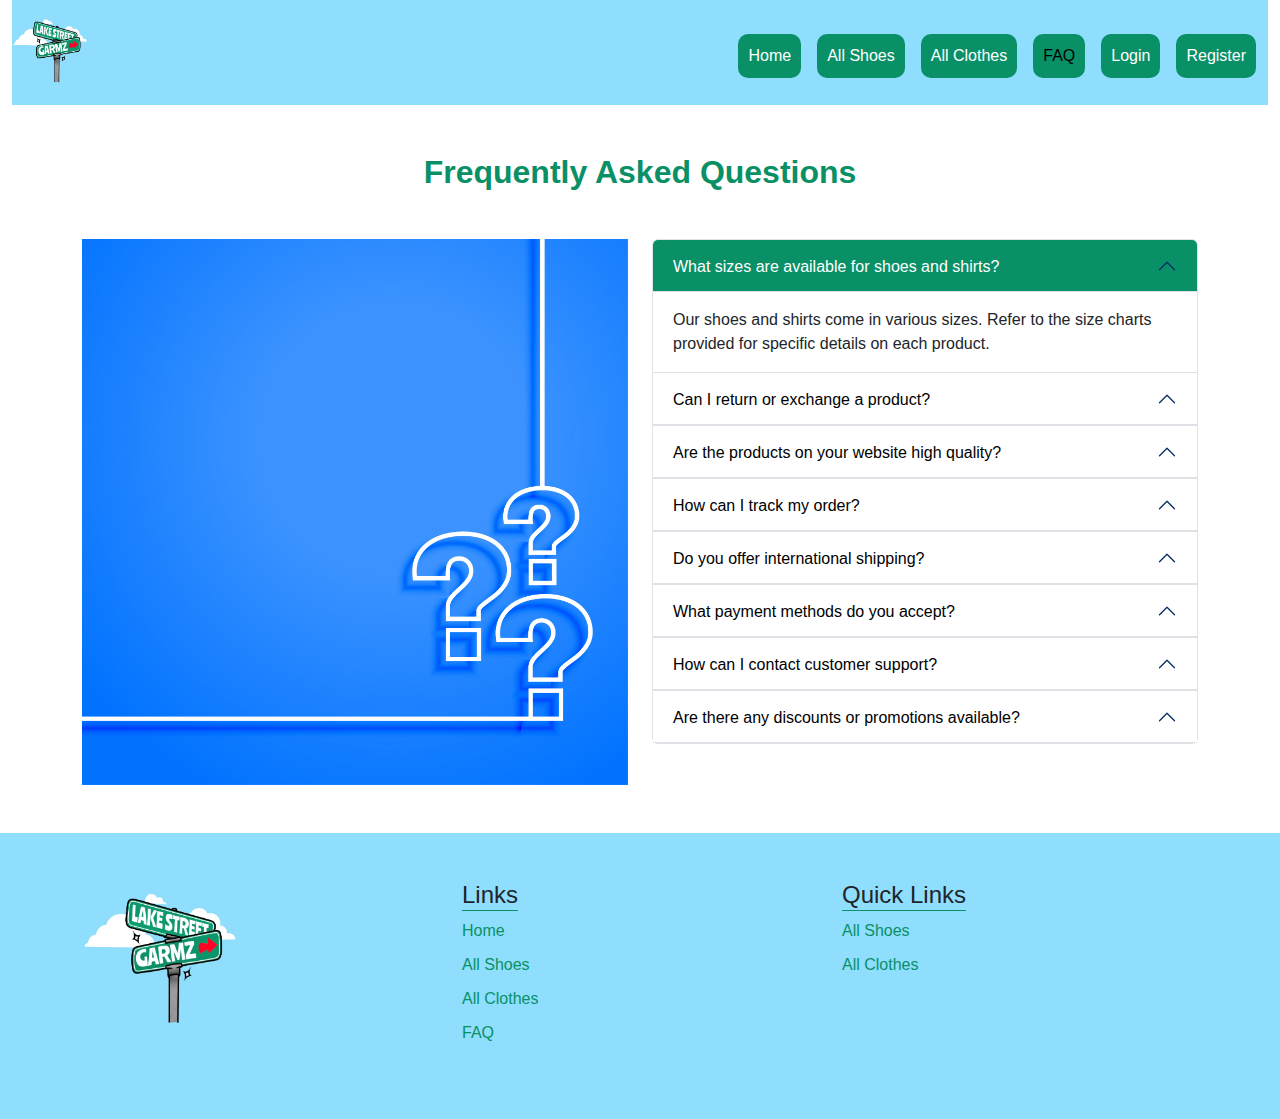
<file: faq.html>
<!DOCTYPE html>
<html lang="en">

<head>
    <meta charset="UTF-8">
    <meta name="viewport" content="width=device-width, initial-scale=1.0">
    <link href="https://cdn.jsdelivr.net/npm/bootstrap@5.3.0/dist/css/bootstrap.min.css" rel="stylesheet">
    <link rel="stylesheet" href="css/style.css">
    <title>FAQ</title>
</head>

<body>
    <!-- Header -->

    <div class="container-fluid">
        <header>
            <nav class="navbar navbar-expand-lg w-100 pb-0">
                <div class="container-fluid ps-0">
                    <a class="navbar-brand logo_main" href="index.html">
                        <img src="images/logo.jpeg" alt="Logo" class="img-fluid">
                    </a>
                    <button class="navbar-toggler" type="button" data-bs-toggle="collapse" data-bs-target="#navbarNav"
                        aria-controls="navbarNav" aria-expanded="false" aria-label="Toggle navigation">
                        <span class="navbar-toggler-icon"></span>
                    </button>
                    <div class="collapse navbar-collapse" id="navbarNav">
                        <ul class="navbar-nav ms-auto">
                            <li class="nav-item">
                                <a class="nav-link ms-3" href="index.html">Home</a>
                            </li>
                            <li class="nav-item">
                                <a class="nav-link ms-3" href="shoes_listing.html">All Shoes</a>
                            </li>
                            <li class="nav-item">
                                <a class="nav-link ms-3" href="shirt_listing.html">All Clothes</a>
                            </li>
                            <li class="nav-item">
                                <a class="nav-link ms-3 active" aria-current="page" href="faq.html">FAQ</a>
                            </li>
                            <li class="nav-item">
                                <a class="nav-link ms-3" href="login.html">Login</a>
                            </li>
                            <li class="nav-item">
                                <a class="nav-link ms-3" href="register.html">Register</a>
                            </li>
                        </ul>
                    </div>
                </div>
            </nav>
        </header>
    </div>

    <!-- End Header -->
    <!-- FAQ Section -->

    <div class="container mt-5">
        <div class="about-section w-100 mt-5 mb-5 text-center">
            <h2 class="themeText_color fw-bold">Frequently Asked Questions</h2>
        </div>
        <div class="row">
            <div class="col-12 col-xl-6">
                <div class="faq_img">
                    <img src="images/faq_img.jpg" alt="FAQ Image" class="img-fluid">
                </div>
            </div>
            <div class="col-12 col-xl-6">
                <div class="accordion" id="websiteFaqAccordion">
                    <div class="accordion-item">
                        <h2 class="accordion-header" id="question1">
                            <button class="accordion-button" type="button" data-bs-toggle="collapse"
                                data-bs-target="#answer1" aria-expanded="true" aria-controls="answer1">
                                What sizes are available for shoes and shirts?
                            </button>
                        </h2>
                        <div id="answer1" class="accordion-collapse collapse show" aria-labelledby="question1"
                            data-bs-parent="#websiteFaqAccordion">
                            <div class="accordion-body">
                                Our shoes and shirts come in various sizes. Refer to the size charts provided for
                                specific details on each product.
                            </div>
                        </div>
                    </div>

                    <div class="accordion-item">
                        <h2 class="accordion-header" id="question2">
                            <button class="accordion-button" type="button" data-bs-toggle="collapse"
                                data-bs-target="#answer2" aria-expanded="false" aria-controls="answer2">
                                Can I return or exchange a product?
                            </button>
                        </h2>
                        <div id="answer2" class="accordion-collapse collapse" aria-labelledby="question2"
                            data-bs-parent="#websiteFaqAccordion">
                            <div class="accordion-body">
                                Yes, we have a return and exchange policy. Please review our Returns & Exchanges
                                page for detailed information.
                            </div>
                        </div>
                    </div>

                    <div class="accordion-item">
                        <h2 class="accordion-header" id="question3">
                            <button class="accordion-button" type="button" data-bs-toggle="collapse"
                                data-bs-target="#answer3" aria-expanded="false" aria-controls="answer3">
                                Are the products on your website high quality?
                            </button>
                        </h2>
                        <div id="answer3" class="accordion-collapse collapse" aria-labelledby="question3"
                            data-bs-parent="#websiteFaqAccordion">
                            <div class="accordion-body">
                                Yes, we ensure that all our products, including shoes and shirts, meet high-quality
                                standards. Customer satisfaction is our priority.
                            </div>
                        </div>
                    </div>

                    <div class="accordion-item">
                        <h2 class="accordion-header" id="question4">
                            <button class="accordion-button" type="button" data-bs-toggle="collapse"
                                data-bs-target="#answer4" aria-expanded="false" aria-controls="answer4">
                                How can I track my order?
                            </button>
                        </h2>
                        <div id="answer4" class="accordion-collapse collapse" aria-labelledby="question4"
                            data-bs-parent="#websiteFaqAccordion">
                            <div class="accordion-body">
                                Once your order is shipped, you will receive a tracking number via email. You can
                                use this number to track your order on our website.
                            </div>
                        </div>
                    </div>

                    <div class="accordion-item">
                        <h2 class="accordion-header" id="question5">
                            <button class="accordion-button" type="button" data-bs-toggle="collapse"
                                data-bs-target="#answer5" aria-expanded="false" aria-controls="answer5">
                                Do you offer international shipping?
                            </button>
                        </h2>
                        <div id="answer5" class="accordion-collapse collapse" aria-labelledby="question5"
                            data-bs-parent="#websiteFaqAccordion">
                            <div class="accordion-body">
                                Yes, we provide international shipping services. Additional fees and delivery times
                                may apply based on the destination.
                            </div>
                        </div>
                    </div>

                    <div class="accordion-item">
                        <h2 class="accordion-header" id="question6">
                            <button class="accordion-button" type="button" data-bs-toggle="collapse"
                                data-bs-target="#answer6" aria-expanded="false" aria-controls="answer6">
                                What payment methods do you accept?
                            </button>
                        </h2>
                        <div id="answer6" class="accordion-collapse collapse" aria-labelledby="question6"
                            data-bs-parent="#websiteFaqAccordion">
                            <div class="accordion-body">
                                We accept a variety of payment methods, including credit/debit cards, PayPal, and
                                other secure online payment options.
                            </div>
                        </div>
                    </div>

                    <div class="accordion-item">
                        <h2 class="accordion-header" id="question7">
                            <button class="accordion-button" type="button" data-bs-toggle="collapse"
                                data-bs-target="#answer7" aria-expanded="false" aria-controls="answer7">
                                How can I contact customer support?
                            </button>
                        </h2>
                        <div id="answer7" class="accordion-collapse collapse" aria-labelledby="question7"
                            data-bs-parent="#websiteFaqAccordion">
                            <div class="accordion-body">
                                You can reach our customer support team through the Contact Us page on our website
                                or by emailing support@example.com.
                            </div>
                        </div>
                    </div>

                    <div class="accordion-item">
                        <h2 class="accordion-header" id="question8">
                            <button class="accordion-button" type="button" data-bs-toggle="collapse"
                                data-bs-target="#answer8" aria-expanded="false" aria-controls="answer8">
                                Are there any discounts or promotions available?
                            </button>
                        </h2>
                        <div id="answer8" class="accordion-collapse collapse" aria-labelledby="question8"
                            data-bs-parent="#websiteFaqAccordion">
                            <div class="accordion-body">
                                Yes, we periodically offer discounts and promotions. Check our website or subscribe
                                to our newsletter to stay informed about the latest deals.
                            </div>
                        </div>
                    </div>
                </div>
            </div>
        </div>
    </div>

    <!-- FAQ Section -->

    <!-- Footer Section -->
    <footer class="footer_main mt-5 py-5">
        <div class="container">
            <div class="row">
                <div class="col-12 col-xl-4">
                    <div class="footer_logo">
                        <img src="images/logo.jpeg" alt="Footer-logo" class="img-fluid w-50">
                    </div>
                </div>
                <div class="col-12 col-xl-4">
                    <ul class="footer_links">
                        <li>
                            <h4>Links</h4>
                        </li>
                        <li>
                            <a href="index.html">Home</a>
                        </li>
                        <li>
                            <a href="shoes_listing.html">All Shoes</a>
                        </li>
                        <li>
                            <a href="shirt_listing.html">All Clothes</a>
                        </li>
                        <li>
                            <a href="faq.html">FAQ</a>
                        </li>
                    </ul>
                </div>
                <div class="col-12 col-xl-4">
                    <ul class="footer_links">
                        <li>
                            <h4>Quick Links</h4>
                        </li>
                        <li>
                            <a href="shoes_listing.html">All Shoes</a>
                        </li>
                        <li>
                            <a href="shirt_listing.html">All Clothes</a>
                        </li>
                    </ul>
                </div>
            </div>
        </div>
    </footer>
    <!-- End Footer Section -->
    <script src="https://cdn.jsdelivr.net/npm/bootstrap@5.3.0/dist/js/bootstrap.bundle.min.js"></script>
</body>

</html>
</file>
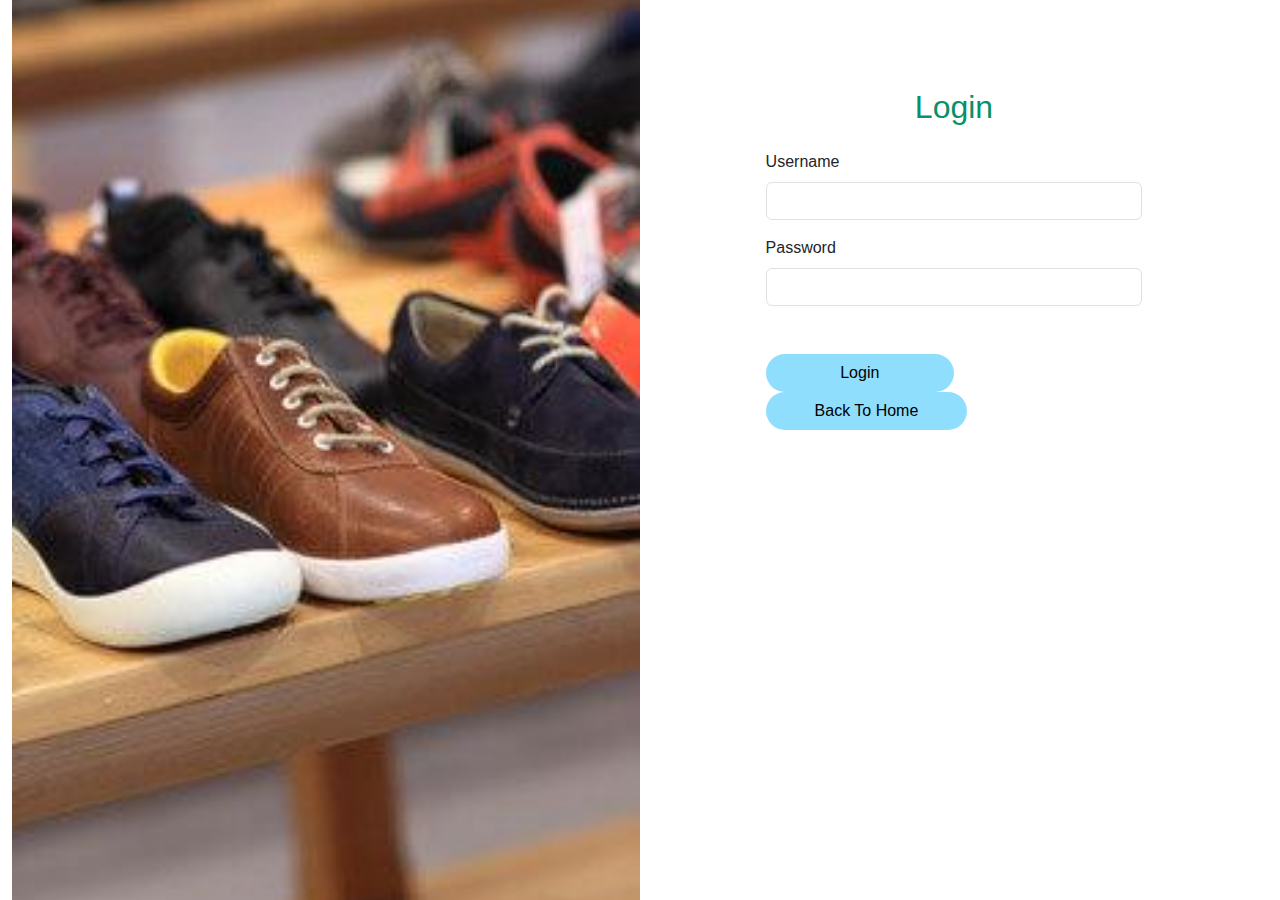
<file: login.html>
<!DOCTYPE html>
<html lang="en">

<head>
    <meta charset="UTF-8">
    <meta name="viewport" content="width=device-width, initial-scale=1.0">

    <link href="https://cdn.jsdelivr.net/npm/bootstrap@5.3.0/dist/css/bootstrap.min.css" rel="stylesheet">
    <link rel="stylesheet" href="css/style.css">
    <link rel="stylesheet" href="https://cdnjs.cloudflare.com/ajax/libs/font-awesome/5.15.4/css/all.min.css" integrity="sha512-LuZdMOwaD4T3GH9DtX6tA6ZLPBwz9g6x80eDTU2wTJBJgHkG3WSZkNnxMpP6U0OfP5bQXjPMjV2kOvJsX4KYuw==" crossorigin="anonymous" referrerpolicy="no-referrer" />

    <title>Login Page</title>
    <style>
        body {
            height: 100vh;
            margin: 0;
            display: flex;
            align-items: center;
        }
    </style>
</head>

<body>

    <div class="container-fluid d-flex justify-content-center align-items-center h-100">
        <div class="row g-0 w-100 justify-contnet-center h-100">
            <!-- Left side with full-height image -->
            <div class="col-md-6 d-md-block">
                <div class="left-image"></div>
            </div>

            <!-- Right side with login form -->
            <div class="col-md-6">
                <div class="form_main">
                    <form>
                        <h2 class="text-center mb-4 themeText_color"><i class="fas fa-arrow-left"></i>
                             Login</h2>
                        <div class="mb-3">
                            <label for="username" class="form-label">Username</label>
                            <input type="text" class="form-control" id="username" name="username" required>
                        </div>
                        <div class="mb-3">
                            <label for="password" class="form-label">Password</label>
                            <input type="password" class="form-control" id="password" name="password" required>
                        </div>
                        <div class="text-center mt-5 d-inlin-block">
                            <button type="submit" class="btn theme-btn px-5 w-50 d-inline-block float-start me-3">Login</button>
                            <a href="/index.html"class="btn theme-btn px-5 d-inline-block float-start">Back To Home</a>

                        </div>

                    </form>
                </div>
            </div>
        </div>
    </div>

    <script src="https://cdn.jsdelivr.net/npm/bootstrap@5.3.0/dist/js/bootstrap.bundle.min.js"></script>
</body>

</html>
</file>
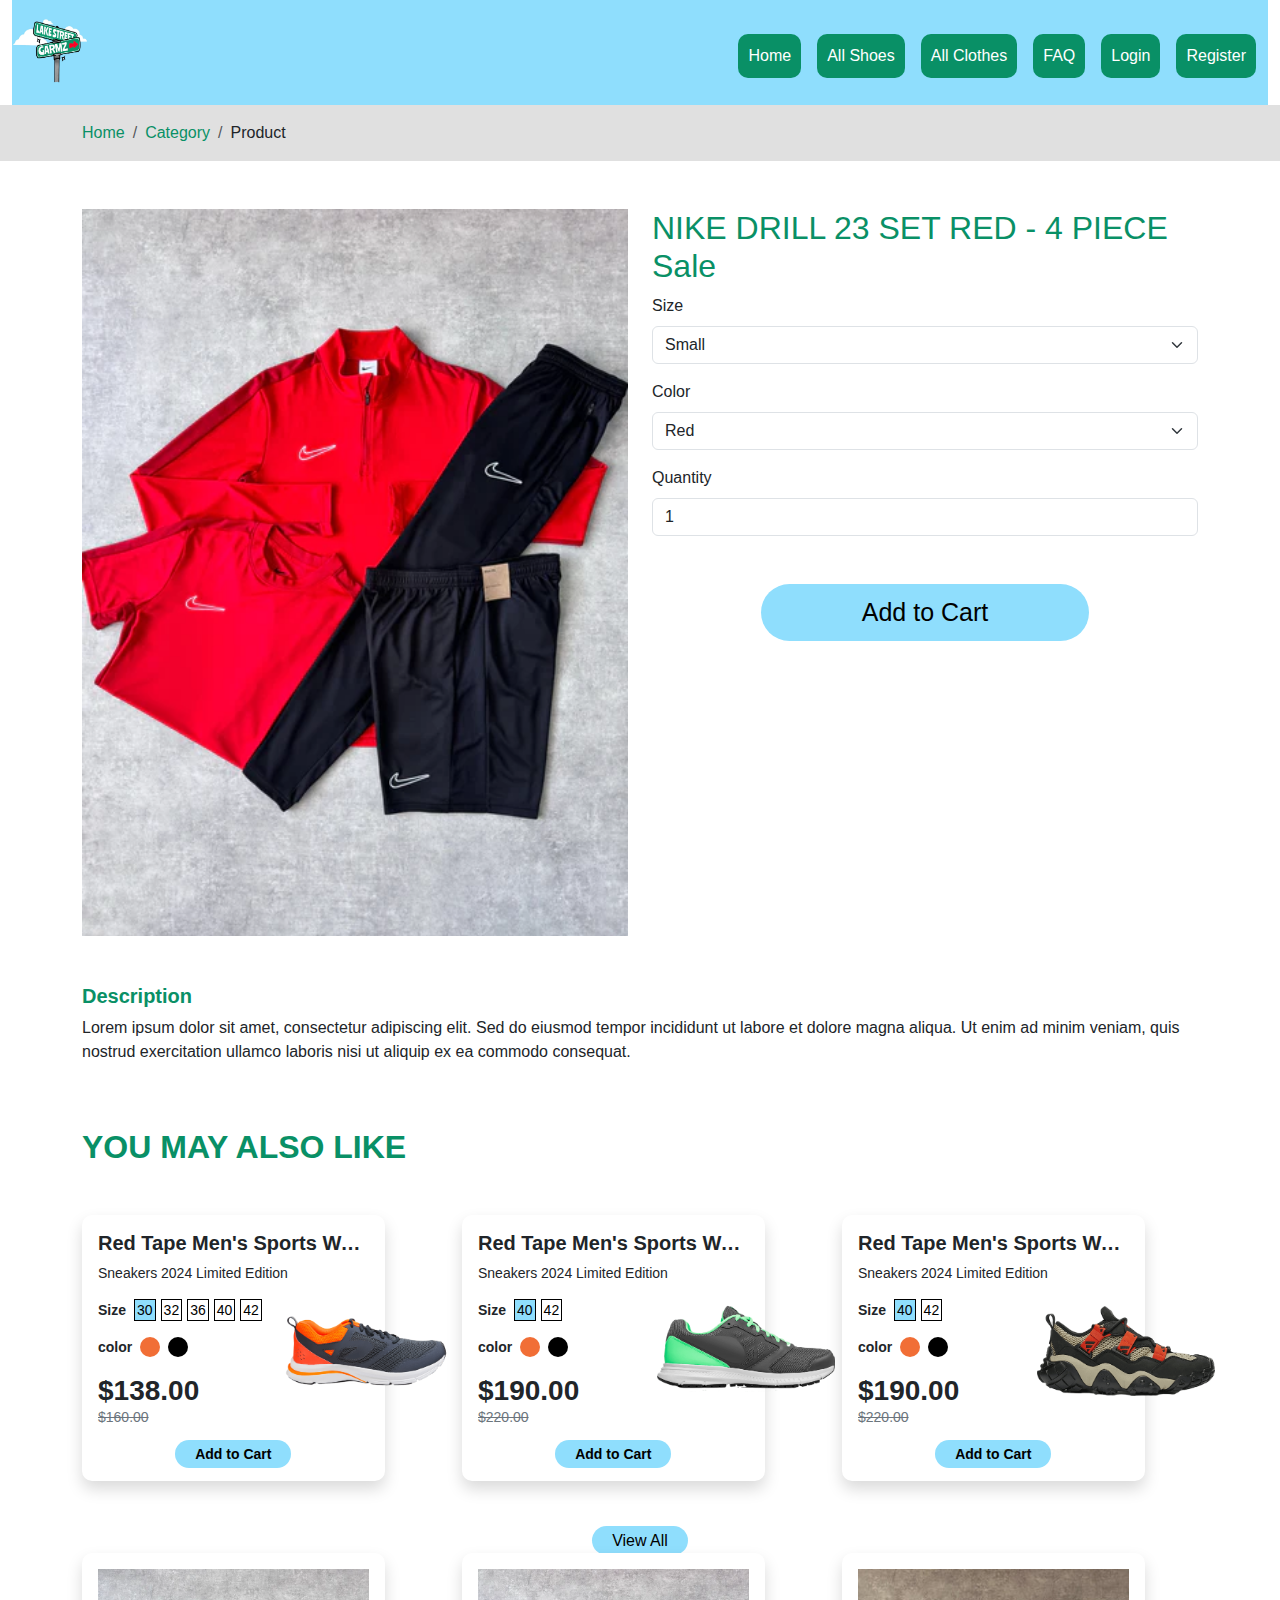
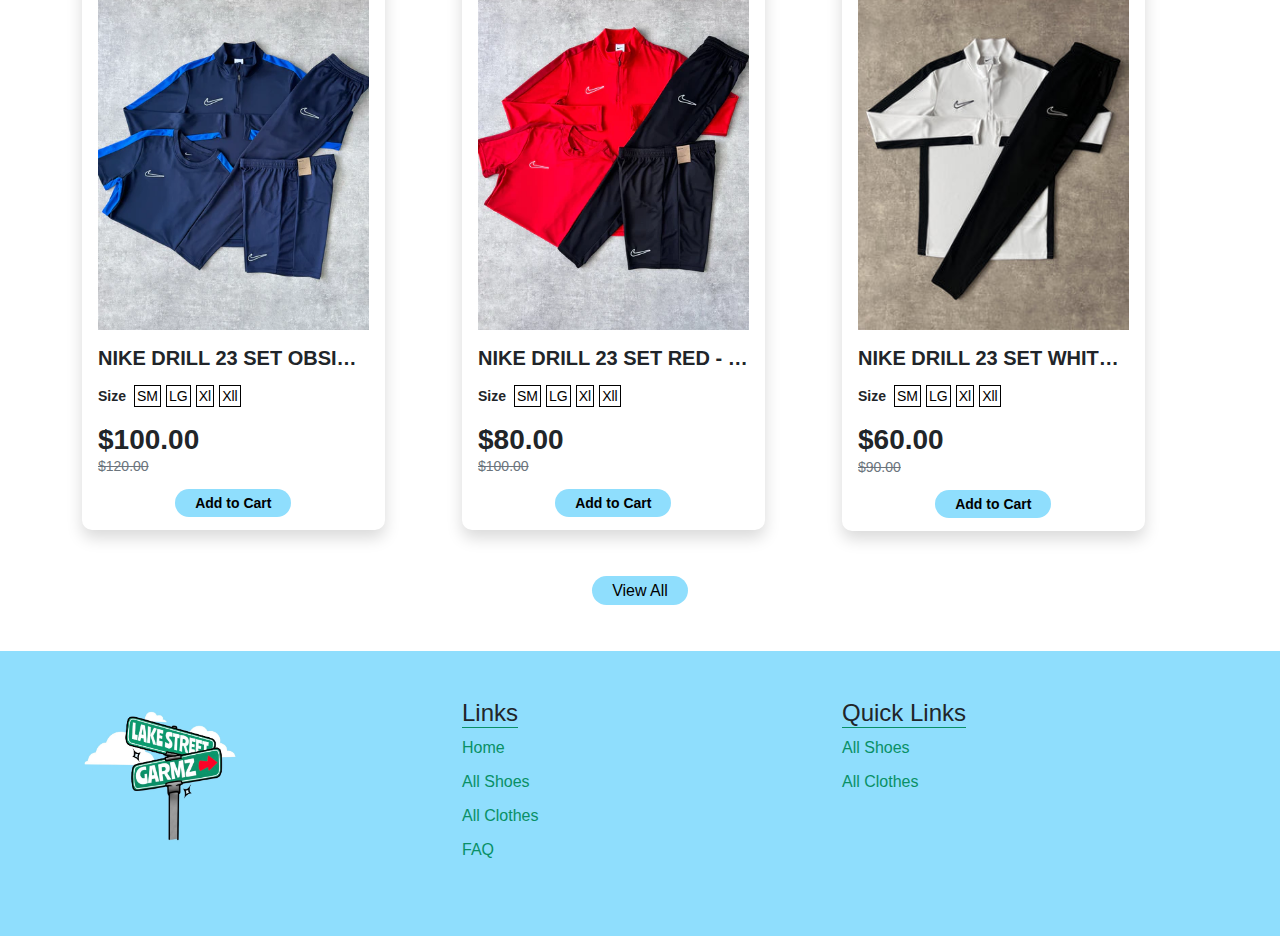
<file: product_detail.html>
<!DOCTYPE html>
<html lang="en">

<head>
    <meta charset="UTF-8">
    <meta name="viewport" content="width=device-width, initial-scale=1.0">
    <link href="https://cdn.jsdelivr.net/npm/bootstrap@5.3.0/dist/css/bootstrap.min.css" rel="stylesheet">
    <link rel="stylesheet" href="css/style.css">
    <title>Product Details</title>
</head>

<body>
    <!-- Header -->

    <div class="container-fluid">
        <header>
            <nav class="navbar navbar-expand-lg w-100 pb-0">
                <div class="container-fluid ps-0">
                    <a class="navbar-brand logo_main" href="index.html">
                        <img src="images/logo.jpeg" alt="Logo" class="img-fluid">
                    </a>
                    <button class="navbar-toggler" type="button" data-bs-toggle="collapse" data-bs-target="#navbarNav"
                        aria-controls="navbarNav" aria-expanded="false" aria-label="Toggle navigation">
                        <span class="navbar-toggler-icon"></span>
                    </button>
                    <div class="collapse navbar-collapse" id="navbarNav">
                        <ul class="navbar-nav ms-auto">
                            <li class="nav-item">
                                <a class="nav-link ms-3" href="index.html">Home</a>
                            </li>
                            <li class="nav-item">
                                <a class="nav-link ms-3" href="shoes_listing.html">All Shoes</a>
                            </li>
                            <li class="nav-item">
                                <a class="nav-link ms-3" href="shirt_listing.html">All Clothes</a>
                            </li>
                            <li class="nav-item">
                                <a class="nav-link ms-3" href="faq.html">FAQ</a>
                            </li>
                            <li class="nav-item">
                                <a class="nav-link ms-3" href="login.html">Login</a>
                            </li>
                            <li class="nav-item">
                                <a class="nav-link ms-3" href="register.html">Register</a>
                            </li>
                        </ul>
                    </div>
                </div>
            </nav>
        </header>
    </div>

    <!-- End Header -->

    <!-- Product Details Section -->
    <div class="breadcrumb_main py-3">
        <div class="container">
            <!-- Breadcrumb -->

            <nav aria-label="breadcrumb">
                <ol class="breadcrumb m-0">
                    <li class="breadcrumb-item"><a href="index.html">Home</a></li>
                    <li class="breadcrumb-item"><a href="shirt_listing.html">Category</a></li>
                    <li class="breadcrumb-item" aria-current="page">Product</li>
                </ol>
            </nav>

            <!-- End Breadcrumb -->
        </div>
    </div>
    <div class="container mt-5">
        <div class="row">
            <div class="col-md-6 zoomable-image">
                <img src="images/shirt_2.webp" alt="Product Image" class="img-fluid w-100">
            </div>

            <!-- Product Options and Description -->
            <div class="col-md-6">
                <h2 class="themeText_color">NIKE DRILL 23 SET RED - 4 PIECE Sale</h2>
                <!-- Product Options -->
                <form action="">
                    <div class="mb-3">
                        <label for="size" class="form-label">Size</label>
                        <select class="form-select" id="size" name="size">
                            <option value="small">Small</option>
                            <option value="medium">Medium</option>
                            <option value="large">Large</option>
                        </select>
                    </div>

                    <div class="mb-3">
                        <label for="color" class="form-label">Color</label>
                        <select class="form-select" id="color" name="color">
                            <option value="red">Red</option>
                            <option value="blue">Blue</option>
                            <option value="green">Green</option>
                        </select>
                    </div>

                    <div class="mb-3">
                        <label for="quantity" class="form-label">Quantity</label>
                        <input type="number" class="form-control" id="quantity" name="quantity" min="1" value="1">
                    </div>
                    <div class="text-center mt-5 mb-3">
                        <a href="javascript:void(0)" class="cart_btn">Add to Cart</a>
                    </div>
                </form>
            </div>
            <!-- Product Description -->
            <div class="col-12 mt-5">
                <h5 class="themeText_color fw-bold">Description</h5>
                <p>
                    Lorem ipsum dolor sit amet, consectetur adipiscing elit. Sed do eiusmod tempor incididunt ut
                    labore et dolore magna aliqua.
                    Ut enim ad minim veniam, quis nostrud exercitation ullamco laboris nisi ut aliquip ex ea commodo
                    consequat.
                </p>
            </div>
            <div class="col-12">
                <div class="about-section w-100 mt-5 mb-5">
                    <h2 class="themeText_color fw-bold">YOU MAY ALSO LIKE</h2>
                </div>
                <!-- Product Section -->

                <!-- Shoes Section -->

                <div class="row">
                    <div class="col-12 col-xl-4">
                        <div class="bg-white position-relative product_cart shadow p-3">
                            <h2 class="product_name fw-bold">Red Tape Men's Sports Walking Shoes</h2>
                            <p>Sneakers 2024 Limited Edition</p>
                            <ul class="size d-flex">
                                <p class="me-2 m-0 fw-bold">Size</p>
                                <li>
                                    <a href="javascript:void(0)" class="active_size">30</a>
                                </li>
                                <li>
                                    <a href="javascript:void(0)">32</a>
                                </li>
                                <li>
                                    <a href="javascript:void(0)">36</a>
                                </li>
                                <li>
                                    <a href="javascript:void(0)">40</a>
                                </li>
                                <li>
                                    <a href="javascript:void(0)">42</a>
                                </li>
                            </ul>
                            <div class="d-flex align-items-center color_main">
                                <span class="fw-bold">color</span>
                                <a href="javascript:void(0)" class="select_color color_one mx-2"></a>
                                <a href="javascript:void(0)" class="select_color color_two"></a>
                            </div>
                            <h3 class="price fw-bold mt-3 mb-0">$138.00</h3>
                            <strike class="text-secondary">$160.00</strike>
                            <a href="javascript:void(0)" class="product_img">
                                <img src="images/product_1.png" alt="Product-image" class="img-fluid">
                            </a>
                            <div class="text-center mt-3">
                                <a href="javascript:void(0)" class="theme-btn fw-bold">Add to Cart</a>
                            </div>
                        </div>
                    </div>
                    <div class="col-12 col-xl-4">
                        <div class="bg-white position-relative product_cart shadow p-3">
                            <h2 class="product_name fw-bold">Red Tape Men's Sports Walking Shoes</h2>
                            <p>Sneakers 2024 Limited Edition</p>
                            <ul class="size d-flex">
                                <p class="me-2 m-0 fw-bold">Size</p>
                                <li>
                                    <a href="javascript:void(0)" class="active_size">40</a>
                                </li>
                                <li>
                                    <a href="javascript:void(0)">42</a>
                                </li>
                            </ul>
                            <div class="d-flex align-items-center color_main">
                                <span class="fw-bold">color</span>
                                <a href="javascript:void(0)" class="select_color color_one mx-2"></a>
                                <a href="javascript:void(0)" class="select_color color_two"></a>
                            </div>
                            <h3 class="price fw-bold mt-3 mb-0">$190.00</h3>
                            <strike class="text-secondary">$220.00</strike>
                            <a href="javascript:void(0)" class="product_img">
                                <img src="images/product_2.png" alt="Product-image" class="img-fluid">
                            </a>
                            <div class="text-center mt-3">
                                <a href="javascript:void(0)" class="theme-btn fw-bold">Add to Cart</a>
                            </div>
                        </div>
                    </div>
                    <div class="col-12 col-xl-4">
                        <div class="bg-white position-relative product_cart shadow p-3">
                            <h2 class="product_name fw-bold">Red Tape Men's Sports Walking Shoes</h2>
                            <p>Sneakers 2024 Limited Edition</p>
                            <ul class="size d-flex">
                                <p class="me-2 m-0 fw-bold">Size</p>
                                <li>
                                    <a href="javascript:void(0)" class="active_size">40</a>
                                </li>
                                <li>
                                    <a href="javascript:void(0)">42</a>
                                </li>
                            </ul>
                            <div class="d-flex align-items-center color_main">
                                <span class="fw-bold">color</span>
                                <a href="javascript:void(0)" class="select_color color_one mx-2"></a>
                                <a href="javascript:void(0)" class="select_color color_two"></a>
                            </div>
                            <h3 class="price fw-bold mt-3 mb-0">$190.00</h3>
                            <strike class="text-secondary">$220.00</strike>
                            <a href="javascript:void(0)" class="product_img">
                                <img src="images/product_3.png" alt="Product-image" class="img-fluid">
                            </a>
                            <div class="text-center mt-3">
                                <a href="javascript:void(0)" class="theme-btn fw-bold">Add to Cart</a>
                            </div>
                        </div>
                    </div>
                    <div class="col-12">
                        <div class="text-center mt-5">
                            <a href="shoes_listing.html" class="theme-btn">View All</a>
                        </div>
                    </div>
                </div>

                <!-- End Shoes Section -->

                <!-- Shirts_section -->

                <div class="row">
                    <div class="col-12 col-xl-4">
                        <div class="bg-white position-relative product_cart shadow p-3">
                            <img src="images/shirt_1.webp" alt="Product-Image" class="img-fluid">
                            <h5 class="my-3 fw-bold product_name">NIKE DRILL 23 SET OBSIDIAN - HALF ZIP & TROUSERS
                                Sale</h5>
                            <ul class="size d-flex">
                                <p class="me-2 m-0 fw-bold">Size</p>
                                <li>
                                    <a href="javascript:void(0)">SM</a>
                                </li>
                                <li>
                                    <a href="javascript:void(0)">LG</a>
                                </li>
                                <li>
                                    <a href="javascript:void(0)">Xl</a>
                                </li>
                                <li>
                                    <a href="javascript:void(0)">Xll</a>
                                </li>
                            </ul>
                            <h3 class="price fw-bold mt-3 mb-0">$100.00</h3>
                            <strike class="text-secondary">$120.00</strike>
                            <div class="text-center mt-3">
                                <a href="javascript:void(0)" class="theme-btn fw-bold">Add to Cart</a>
                            </div>
                        </div>
                    </div>
                    <div class="col-12 col-xl-4">
                        <div class="bg-white position-relative product_cart shadow p-3">
                            <img src="images/shirt_2.webp" alt="Product-Image" class="img-fluid">
                            <h5 class="my-3 fw-bold product_name">NIKE DRILL 23 SET RED - 4 PIECE
                                Sale</h5>
                            <ul class="size d-flex">
                                <p class="me-2 m-0 fw-bold">Size</p>
                                <li>
                                    <a href="javascript:void(0)">SM</a>
                                </li>
                                <li>
                                    <a href="javascript:void(0)">LG</a>
                                </li>
                                <li>
                                    <a href="javascript:void(0)">Xl</a>
                                </li>
                                <li>
                                    <a href="javascript:void(0)">Xll</a>
                                </li>
                            </ul>
                            <h3 class="price fw-bold mt-3 mb-0">$80.00</h3>
                            <strike class="text-secondary">$100.00</strike>
                            <div class="text-center mt-3">
                                <a href="javascript:void(0)" class="theme-btn fw-bold">Add to Cart</a>
                            </div>
                        </div>
                    </div>
                    <div class="col-12 col-xl-4">
                        <div class="bg-white position-relative product_cart shadow p-3">
                            <img src="images/shirt_3.jpg" alt="Product-Image" class="img-fluid">
                            <h5 class="my-3 fw-bold product_name">NIKE DRILL 23 SET WHITE - HALF ZIP & TROUSERS
                                Sale</h5>
                            <ul class="size d-flex">
                                <p class="me-2 m-0 fw-bold">Size</p>
                                <li>
                                    <a href="javascript:void(0)">SM</a>
                                </li>
                                <li>
                                    <a href="javascript:void(0)">LG</a>
                                </li>
                                <li>
                                    <a href="javascript:void(0)">Xl</a>
                                </li>
                                <li>
                                    <a href="javascript:void(0)">Xll</a>
                                </li>
                            </ul>
                            <h3 class="price fw-bold mt-3 mb-0">$60.00</h3>
                            <strike class="text-secondary">$90.00</strike>
                            <div class="text-center mt-3">
                                <a href="javascript:void(0)" class="theme-btn fw-bold">Add to Cart</a>
                            </div>
                        </div>
                    </div>
                    <div class="col-12">
                        <div class="text-center mt-5">
                            <a href="shirt_listing.html" class="theme-btn">View All</a>
                        </div>
                    </div>
                </div>

                <!-- End Shirts_section -->

                <!-- End Product Section -->
            </div>
        </div>
    </div>

    <!-- Product Details Section -->

    <!-- Footer Section -->
    <footer class="footer_main mt-5 py-5">
        <div class="container">
            <div class="row">
                <div class="col-12 col-xl-4">
                    <div class="footer_logo">
                        <img src="images/logo.jpeg" alt="Footer-logo" class="img-fluid w-50">
                    </div>
                </div>
                <div class="col-12 col-xl-4">
                    <ul class="footer_links">
                        <li>
                            <h4>Links</h4>
                        </li>
                        <li>
                            <a href="index.html">Home</a>
                        </li>
                        <li>
                            <a href="shoes_listing.html">All Shoes</a>
                        </li>
                        <li>
                            <a href="shirt_listing.html">All Clothes</a>
                        </li>
                        <li>
                            <a href="faq.html">FAQ</a>
                        </li>
                    </ul>
                </div>
                <div class="col-12 col-xl-4">
                    <ul class="footer_links">
                        <li>
                            <h4>Quick Links</h4>
                        </li>
                        <li>
                            <a href="shoes_listing.html">All Shoes</a>
                        </li>
                        <li>
                            <a href="shirt_listing.html">All Clothes</a>
                        </li>
                    </ul>
                </div>
            </div>
        </div>
    </footer>
    <!-- End Footer Section -->
    <script src="https://cdn.jsdelivr.net/npm/bootstrap@5.3.0/dist/js/bootstrap.bundle.min.js"></script>
</body>

</html>
</file>
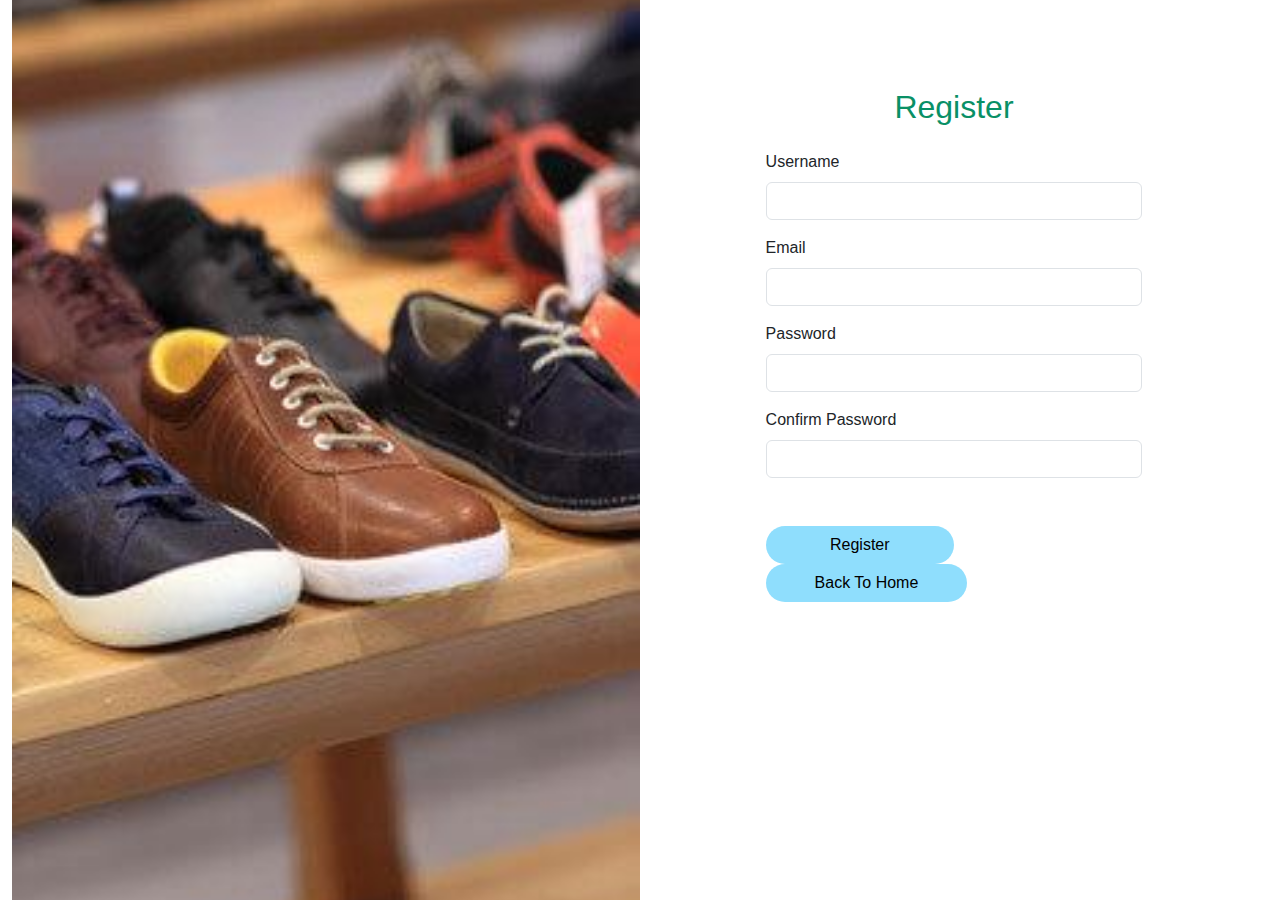
<file: register.html>
<!DOCTYPE html>
<html lang="en">

<head>
    <meta charset="UTF-8">
    <meta name="viewport" content="width=device-width, initial-scale=1.0">
    <link href="https://cdn.jsdelivr.net/npm/bootstrap@5.3.0/dist/css/bootstrap.min.css" rel="stylesheet">
    <link rel="stylesheet" href="css/style.css">
    <title>Register Page</title>
    <style>
        body {
            height: 100vh;
            margin: 0;
            display: flex;
            align-items: center;
        }
    </style>
</head>

<body>

    <div class="container-fluid d-flex justify-content-center align-items-center h-100">
        <div class="row g-0 w-100 justify-contnet-center h-100">
            <!-- Left side with full-height image -->
            <div class="col-md-6 d-md-block">
                <div class="left-image"></div>
            </div>

            <!-- Right side with login form -->
            <div class="col-md-6">
                <div class="form_main">
                    <form>
                        <h2 class="text-center mb-4 themeText_color">Register</h2>
                        <div class="mb-3">
                            <label for="username" class="form-label">Username</label>
                            <input type="text" class="form-control" id="username" name="username" required>
                        </div>
                        <div class="mb-3">
                            <label for="email" class="form-label">Email</label>
                            <input type="email" class="form-control" id="email" name="email" required>
                        </div>
                        <div class="mb-3">
                            <label for="password" class="form-label">Password</label>
                            <input type="password" class="form-control" id="password" name="password" required>
                        </div>
                        <div class="mb-3">
                            <label for="confirmPassword" class="form-label">Confirm Password</label>
                            <input type="password" class="form-control" id="confirmPassword" name="confirmPassword"
                                required>
                        </div>
                        <div class="text-center mt-5 d-inlin-block">
                            <div class="text-center mt-5 d-inlin-block">
                                <button type="submit" class="btn theme-btn px-5 w-50 d-inline-block float-start me-3">Register</button>
                                <a href="/index.html"class="btn theme-btn px-5 d-inline-block float-start">Back To Home</a>
                            </div>                        </div>
                    </form>
                </div>
            </div>
        </div>
    </div>

    <script src="https://cdn.jsdelivr.net/npm/bootstrap@5.3.0/dist/js/bootstrap.bundle.min.js"></script>
</body>

</html>
</file>
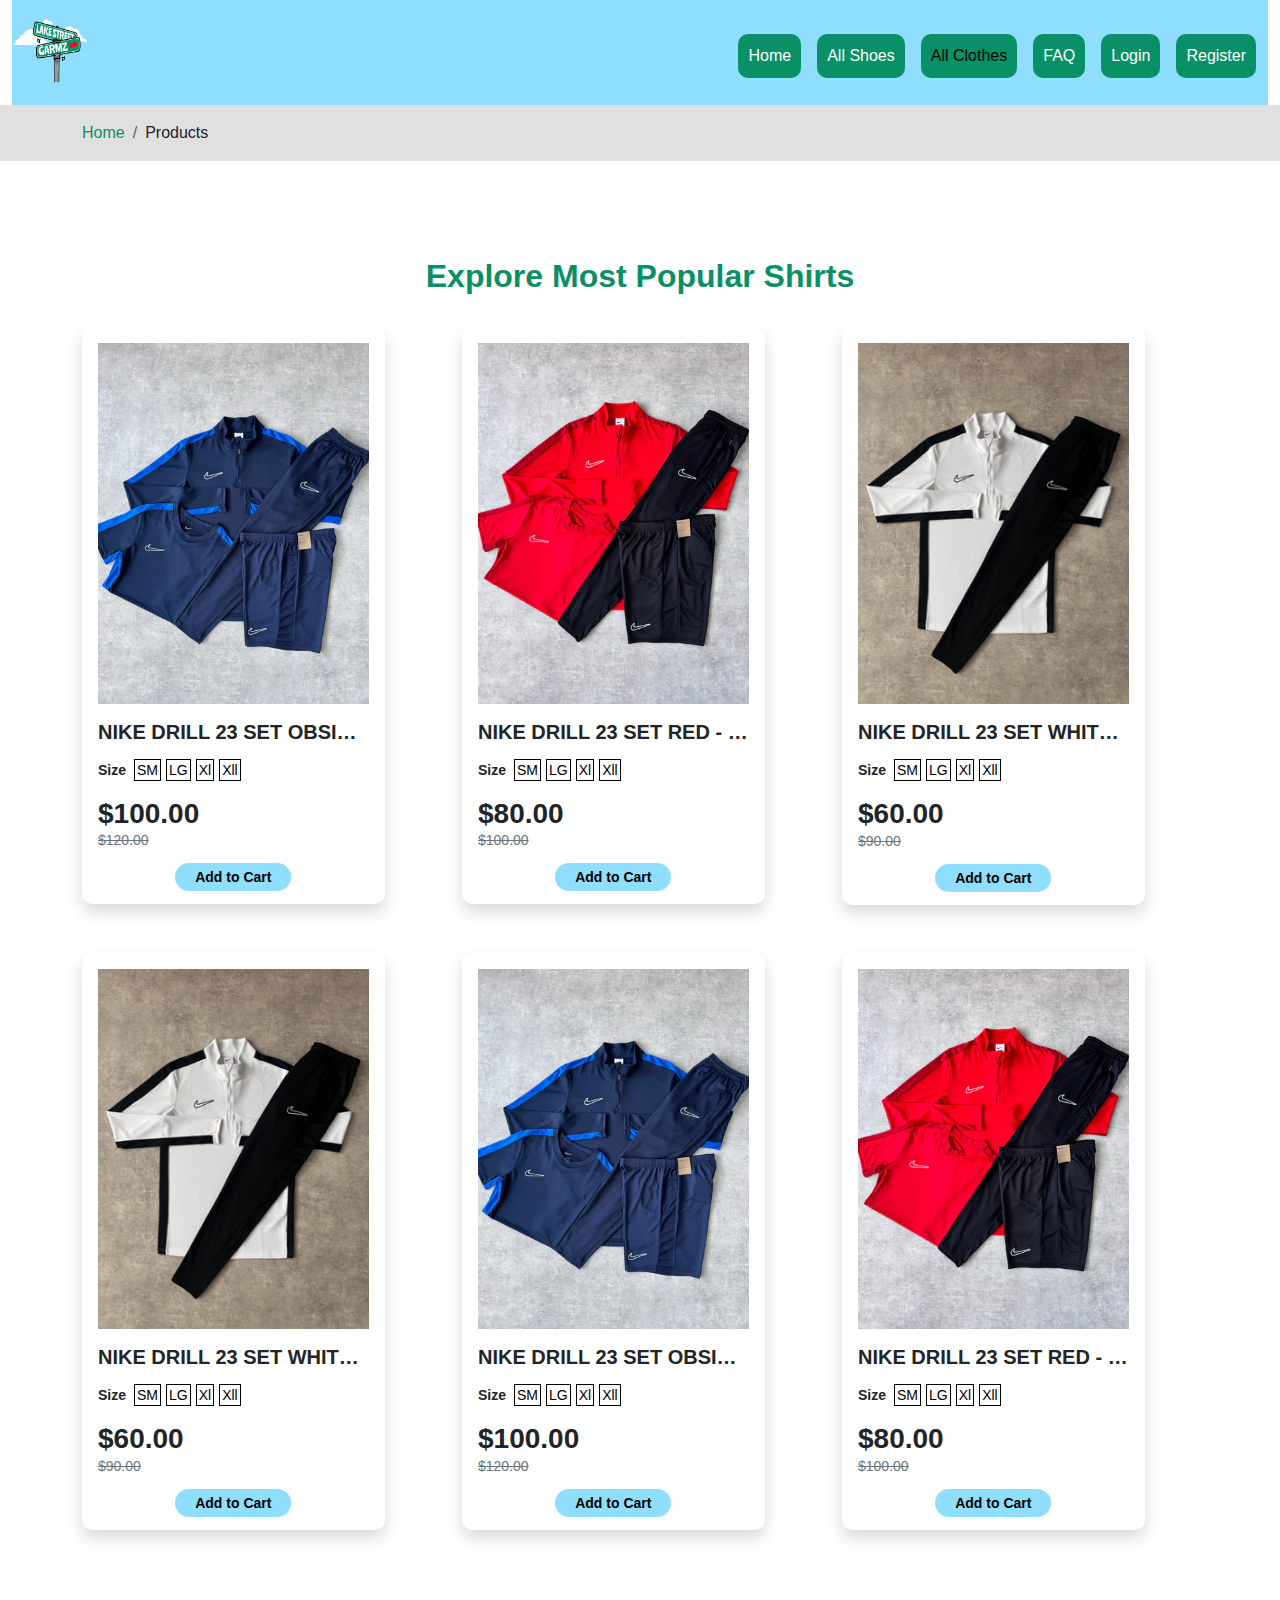
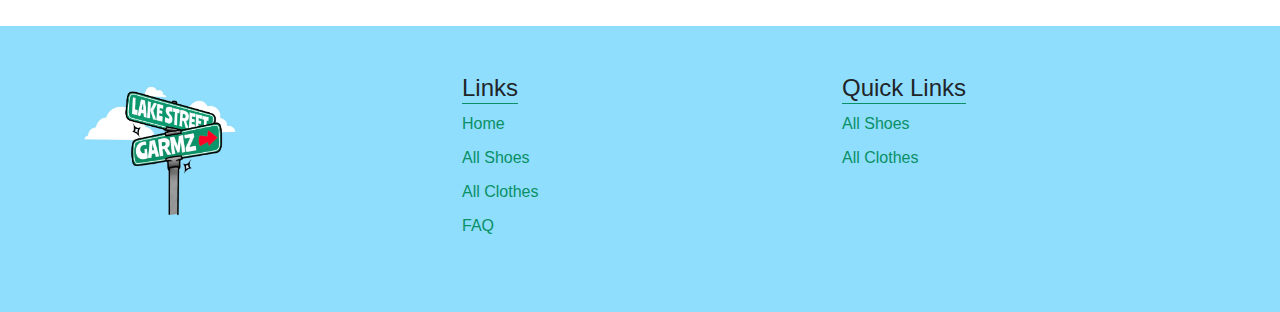
<file: shirt_listing.html>
<!DOCTYPE html>
<html lang="en">

<head>
    <meta charset="UTF-8">
    <meta name="viewport" content="width=device-width, initial-scale=1.0">
    <link href="https://cdn.jsdelivr.net/npm/bootstrap@5.3.0/dist/css/bootstrap.min.css" rel="stylesheet">
    <link rel="stylesheet" href="css/style.css">
    <title>Shirt Listing</title>
</head>

<body>
    <!-- Header -->

    <div class="container-fluid">
        <header>
            <nav class="navbar navbar-expand-lg w-100 pb-0">
                <div class="container-fluid ps-0">
                    <a class="navbar-brand logo_main" href="index.html">
                        <img src="images/logo.jpeg" alt="Logo" class="img-fluid">
                    </a>
                    <button class="navbar-toggler" type="button" data-bs-toggle="collapse" data-bs-target="#navbarNav"
                        aria-controls="navbarNav" aria-expanded="false" aria-label="Toggle navigation">
                        <span class="navbar-toggler-icon"></span>
                    </button>
                    <div class="collapse navbar-collapse" id="navbarNav">
                        <ul class="navbar-nav ms-auto">
                            <li class="nav-item">
                                <a class="nav-link ms-3" href="index.html">Home</a>
                            </li>
                            <li class="nav-item">
                                <a class="nav-link ms-3" href="shoes_listing.html">All Shoes</a>
                            </li>
                            <li class="nav-item">
                                <a class="nav-link ms-3 active" aria-current="page" href="shirt_listing.html">All
                                    Clothes</a>
                            </li>
                            <li class="nav-item">
                                <a class="nav-link ms-3" href="faq.html">FAQ</a>
                            </li>
                            <li class="nav-item">
                                <a class="nav-link ms-3" href="login.html">Login</a>
                            </li>
                            <li class="nav-item">
                                <a class="nav-link ms-3" href="register.html">Register</a>
                            </li>
                        </ul>
                    </div>
                </div>
            </nav>
        </header>
    </div>

    <!-- End Header -->

    <!-- Listing Section -->
    <div class="breadcrumb_main py-3">
        <div class="container">
            <!-- Breadcrumb -->

            <nav aria-label="breadcrumb">
                <ol class="breadcrumb m-0">
                    <ol class="breadcrumb m-0">
                        <li class="breadcrumb-item"><a href="index.html">Home</a></li>
                        <li class="breadcrumb-item" aria-current="page">Products</li>
                    </ol>
                </ol>
            </nav>

            <!-- End Breadcrumb -->
        </div>
    </div>
    <div class="container mt-5">
        <div class="row">
            <div class="about-section w-100 mt-5 mb-4 text-center">
                <h2 class="themeText_color fw-bold">Explore Most Popular Shirts</h2>
            </div>
            <div class="col-12 col-xl-4 mb-5">
                <div class="bg-white position-relative product_cart shadow p-3">
                    <img src="images/shirt_1.webp" alt="Product-Image" class="img-fluid">
                    <h5 class="my-3 fw-bold product_name">NIKE DRILL 23 SET OBSIDIAN - HALF ZIP & TROUSERS
                        Sale</h5>
                    <ul class="size d-flex">
                        <p class="me-2 m-0 fw-bold">Size</p>
                        <li>
                            <a href="javascript:void(0)">SM</a>
                        </li>
                        <li>
                            <a href="javascript:void(0)">LG</a>
                        </li>
                        <li>
                            <a href="javascript:void(0)">Xl</a>
                        </li>
                        <li>
                            <a href="javascript:void(0)">Xll</a>
                        </li>
                    </ul>
                    <h3 class="price fw-bold mt-3 mb-0">$100.00</h3>
                    <strike class="text-secondary">$120.00</strike>
                    <div class="text-center mt-3">
                        <a href="javascript:void(0)" class="theme-btn fw-bold">Add to Cart</a>
                    </div>
                </div>
            </div>
            <div class="col-12 col-xl-4 mb-5">
                <div class="bg-white position-relative product_cart shadow p-3">
                    <img src="images/shirt_2.webp" alt="Product-Image" class="img-fluid">
                    <h5 class="my-3 fw-bold product_name">NIKE DRILL 23 SET RED - 4 PIECE
                        Sale</h5>
                    <ul class="size d-flex">
                        <p class="me-2 m-0 fw-bold">Size</p>
                        <li>
                            <a href="javascript:void(0)">SM</a>
                        </li>
                        <li>
                            <a href="javascript:void(0)">LG</a>
                        </li>
                        <li>
                            <a href="javascript:void(0)">Xl</a>
                        </li>
                        <li>
                            <a href="javascript:void(0)">Xll</a>
                        </li>
                    </ul>
                    <h3 class="price fw-bold mt-3 mb-0">$80.00</h3>
                    <strike class="text-secondary">$100.00</strike>
                    <div class="text-center mt-3">
                        <a href="javascript:void(0)" class="theme-btn fw-bold">Add to Cart</a>
                    </div>
                </div>
            </div>
            <div class="col-12 col-xl-4 mb-5">
                <div class="bg-white position-relative product_cart shadow p-3">
                    <img src="images/shirt_3.jpg" alt="Product-Image" class="img-fluid">
                    <h5 class="my-3 fw-bold product_name">NIKE DRILL 23 SET WHITE - HALF ZIP & TROUSERS
                        Sale</h5>
                    <ul class="size d-flex">
                        <p class="me-2 m-0 fw-bold">Size</p>
                        <li>
                            <a href="javascript:void(0)">SM</a>
                        </li>
                        <li>
                            <a href="javascript:void(0)">LG</a>
                        </li>
                        <li>
                            <a href="javascript:void(0)">Xl</a>
                        </li>
                        <li>
                            <a href="javascript:void(0)">Xll</a>
                        </li>
                    </ul>
                    <h3 class="price fw-bold mt-3 mb-0">$60.00</h3>
                    <strike class="text-secondary">$90.00</strike>
                    <div class="text-center mt-3">
                        <a href="javascript:void(0)" class="theme-btn fw-bold">Add to Cart</a>
                    </div>
                </div>
            </div>
            <div class="col-12 col-xl-4 mb-5">
                <div class="bg-white position-relative product_cart shadow p-3">
                    <img src="images/shirt_3.jpg" alt="Product-Image" class="img-fluid">
                    <h5 class="my-3 fw-bold product_name">NIKE DRILL 23 SET WHITE - HALF ZIP & TROUSERS
                        Sale</h5>
                    <ul class="size d-flex">
                        <p class="me-2 m-0 fw-bold">Size</p>
                        <li>
                            <a href="javascript:void(0)">SM</a>
                        </li>
                        <li>
                            <a href="javascript:void(0)">LG</a>
                        </li>
                        <li>
                            <a href="javascript:void(0)">Xl</a>
                        </li>
                        <li>
                            <a href="javascript:void(0)">Xll</a>
                        </li>
                    </ul>
                    <h3 class="price fw-bold mt-3 mb-0">$60.00</h3>
                    <strike class="text-secondary">$90.00</strike>
                    <div class="text-center mt-3">
                        <a href="javascript:void(0)" class="theme-btn fw-bold">Add to Cart</a>
                    </div>
                </div>
            </div>
            <div class="col-12 col-xl-4 mb-5">
                <div class="bg-white position-relative product_cart shadow p-3">
                    <img src="images/shirt_1.webp" alt="Product-Image" class="img-fluid">
                    <h5 class="my-3 fw-bold product_name">NIKE DRILL 23 SET OBSIDIAN - HALF ZIP & TROUSERS
                        Sale</h5>
                    <ul class="size d-flex">
                        <p class="me-2 m-0 fw-bold">Size</p>
                        <li>
                            <a href="javascript:void(0)">SM</a>
                        </li>
                        <li>
                            <a href="javascript:void(0)">LG</a>
                        </li>
                        <li>
                            <a href="javascript:void(0)">Xl</a>
                        </li>
                        <li>
                            <a href="javascript:void(0)">Xll</a>
                        </li>
                    </ul>
                    <h3 class="price fw-bold mt-3 mb-0">$100.00</h3>
                    <strike class="text-secondary">$120.00</strike>
                    <div class="text-center mt-3">
                        <a href="javascript:void(0)" class="theme-btn fw-bold">Add to Cart</a>
                    </div>
                </div>
            </div>
            <div class="col-12 col-xl-4 mb-5">
                <div class="bg-white position-relative product_cart shadow p-3">
                    <img src="images/shirt_2.webp" alt="Product-Image" class="img-fluid">
                    <h5 class="my-3 fw-bold product_name">NIKE DRILL 23 SET RED - 4 PIECE
                        Sale</h5>
                    <ul class="size d-flex">
                        <p class="me-2 m-0 fw-bold">Size</p>
                        <li>
                            <a href="javascript:void(0)">SM</a>
                        </li>
                        <li>
                            <a href="javascript:void(0)">LG</a>
                        </li>
                        <li>
                            <a href="javascript:void(0)">Xl</a>
                        </li>
                        <li>
                            <a href="javascript:void(0)">Xll</a>
                        </li>
                    </ul>
                    <h3 class="price fw-bold mt-3 mb-0">$80.00</h3>
                    <strike class="text-secondary">$100.00</strike>
                    <div class="text-center mt-3">
                        <a href="javascript:void(0)" class="theme-btn fw-bold">Add to Cart</a>
                    </div>
                </div>
            </div>
        </div>
    </div>

    <!-- Listing Section -->

    <!-- Footer Section -->
    <footer class="footer_main mt-5 py-5">
        <div class="container">
            <div class="row">
                <div class="col-12 col-xl-4">
                    <div class="footer_logo">
                        <img src="images/logo.jpeg" alt="Footer-logo" class="img-fluid w-50">
                    </div>
                </div>
                <div class="col-12 col-xl-4">
                    <ul class="footer_links">
                        <li>
                            <h4>Links</h4>
                        </li>
                        <li>
                            <a href="index.html">Home</a>
                        </li>
                        <li>
                            <a href="shoes_listing.html">All Shoes</a>
                        </li>
                        <li>
                            <a href="shirt_listing.html">All Clothes</a>
                        </li>
                        <li>
                            <a href="faq.html">FAQ</a>
                        </li>
                    </ul>
                </div>
                <div class="col-12 col-xl-4">
                    <ul class="footer_links">
                        <li>
                            <h4>Quick Links</h4>
                        </li>
                        <li>
                            <a href="shoes_listing.html">All Shoes</a>
                        </li>
                        <li>
                            <a href="shirt_listing.html">All Clothes</a>
                        </li>
                    </ul>
                </div>
            </div>
        </div>
    </footer>
    <!-- End Footer Section -->
    <script src="https://cdn.jsdelivr.net/npm/bootstrap@5.3.0/dist/js/bootstrap.bundle.min.js"></script>
    <script src="js/products.js"></script>
</body>

</html>
</file>
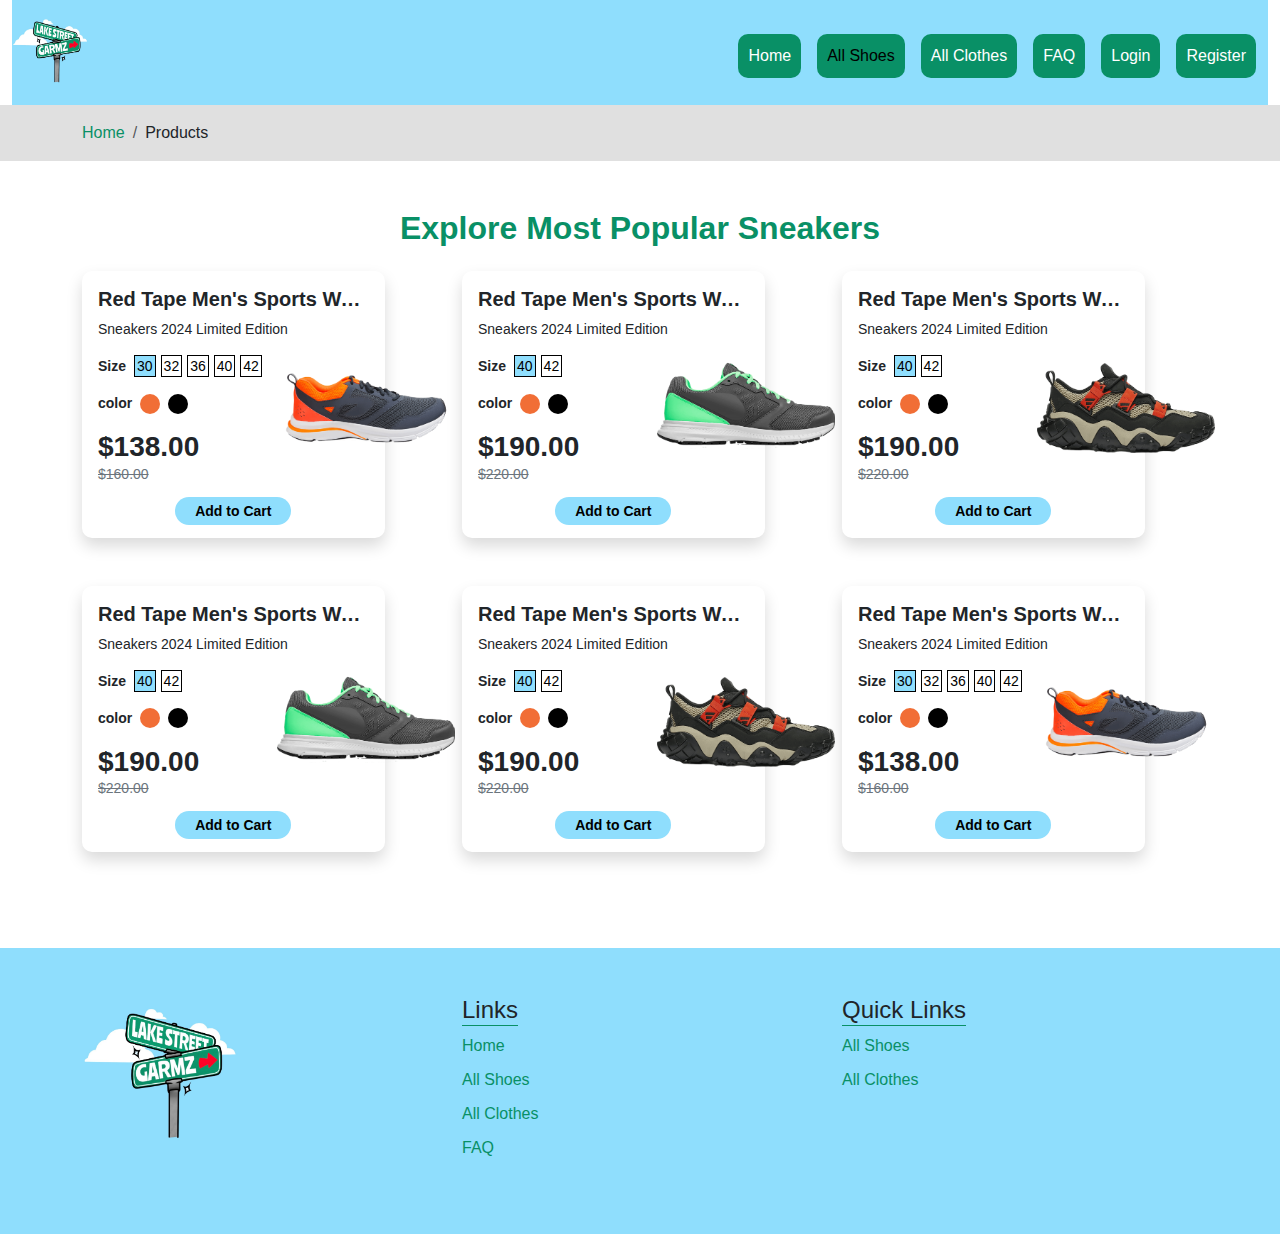
<file: shoes_listing.html>
<!DOCTYPE html>
<html lang="en">

<head>
    <meta charset="UTF-8">
    <meta name="viewport" content="width=device-width, initial-scale=1.0">
    <link href="https://cdn.jsdelivr.net/npm/bootstrap@5.3.0/dist/css/bootstrap.min.css" rel="stylesheet">
    <link rel="stylesheet" href="css/style.css">
    <title>Shoes Listing</title>
</head>

<body>
    <!-- Header -->

    <div class="container-fluid">
        <header>
            <nav class="navbar navbar-expand-lg w-100 pb-0">
                <div class="container-fluid ps-0">
                    <a class="navbar-brand logo_main" href="index.html">
                        <img src="images/logo.jpeg" alt="Logo" class="img-fluid">
                    </a>
                    <button class="navbar-toggler" type="button" data-bs-toggle="collapse" data-bs-target="#navbarNav"
                        aria-controls="navbarNav" aria-expanded="false" aria-label="Toggle navigation">
                        <span class="navbar-toggler-icon"></span>
                    </button>
                    <div class="collapse navbar-collapse" id="navbarNav">
                        <ul class="navbar-nav ms-auto">
                            <li class="nav-item">
                                <a class="nav-link ms-3" href="index.html">Home</a>
                            </li>
                            <li class="nav-item">
                                <a class="nav-link ms-3 active" aria-current="page" href="shoes_listing.html">All
                                    Shoes</a>
                            </li>
                            <li class="nav-item">
                                <a class="nav-link ms-3" href="shirt_listing.html">All Clothes</a>
                            </li>
                            <li class="nav-item">
                                <a class="nav-link ms-3" href="faq.html">FAQ</a>
                            </li>
                            <li class="nav-item">
                                <a class="nav-link ms-3" href="login.html">Login</a>
                            </li>
                            <li class="nav-item">
                                <a class="nav-link ms-3" href="register.html">Register</a>
                            </li>
                        </ul>
                    </div>
                </div>
            </nav>
        </header>
    </div>

    <!-- End Header -->

    <!-- Listing Section -->
    <div class="breadcrumb_main py-3">
        <div class="container">
            <!-- Breadcrumb -->

            <nav aria-label="breadcrumb">
                <ol class="breadcrumb m-0">
                    <li class="breadcrumb-item"><a href="index.html">Home</a></li>
                    <li class="breadcrumb-item" aria-current="page">Products</li>
                </ol>
            </nav>

            <!-- End Breadcrumb -->
        </div>
    </div>
    <div class="container mt-5">
        <div class="about-section w-100 mt-5 mb-4 text-center">
            <h2 class="themeText_color fw-bold">Explore Most Popular Sneakers</h2>
        </div>
        <div class="row">
            <div class="col-12 col-xl-4 mb-5">
                <div class="bg-white position-relative product_cart shadow p-3">
                    <h2 class="product_name fw-bold">Red Tape Men's Sports Walking Shoes</h2>
                    <p>Sneakers 2024 Limited Edition</p>
                    <ul class="size d-flex">
                        <p class="me-2 m-0 fw-bold">Size</p>
                        <li>
                            <a href="javascript:void(0)" class="active_size">30</a>
                        </li>
                        <li>
                            <a href="javascript:void(0)">32</a>
                        </li>
                        <li>
                            <a href="javascript:void(0)">36</a>
                        </li>
                        <li>
                            <a href="javascript:void(0)">40</a>
                        </li>
                        <li>
                            <a href="javascript:void(0)">42</a>
                        </li>
                    </ul>
                    <div class="d-flex align-items-center color_main">
                        <span class="fw-bold">color</span>
                        <a href="javascript:void(0)" class="select_color color_one mx-2"></a>
                        <a href="javascript:void(0)" class="select_color color_two"></a>
                    </div>
                    <h3 class="price fw-bold mt-3 mb-0">$138.00</h3>
                    <strike class="text-secondary">$160.00</strike>
                    <a href="javascript:void(0)" class="product_img">
                        <img src="images/product_1.png" alt="Product-image" class="img-fluid">
                    </a>
                    <div class="text-center mt-3">
                        <a href="javascript:void(0)" class="theme-btn fw-bold">Add to Cart</a>
                    </div>
                </div>
            </div>
            <div class="col-12 col-xl-4 mb-5">
                <div class="bg-white position-relative product_cart shadow p-3">
                    <h2 class="product_name fw-bold">Red Tape Men's Sports Walking Shoes</h2>
                    <p>Sneakers 2024 Limited Edition</p>
                    <ul class="size d-flex">
                        <p class="me-2 m-0 fw-bold">Size</p>
                        <li>
                            <a href="javascript:void(0)" class="active_size">40</a>
                        </li>
                        <li>
                            <a href="javascript:void(0)">42</a>
                        </li>
                    </ul>
                    <div class="d-flex align-items-center color_main">
                        <span class="fw-bold">color</span>
                        <a href="javascript:void(0)" class="select_color color_one mx-2"></a>
                        <a href="javascript:void(0)" class="select_color color_two"></a>
                    </div>
                    <h3 class="price fw-bold mt-3 mb-0">$190.00</h3>
                    <strike class="text-secondary">$220.00</strike>
                    <a href="javascript:void(0)" class="product_img">
                        <img src="images/product_2.png" alt="Product-image" class="img-fluid">
                    </a>
                    <div class="text-center mt-3">
                        <a href="javascript:void(0)" class="theme-btn fw-bold">Add to Cart</a>
                    </div>
                </div>
            </div>
            <div class="col-12 col-xl-4 mb-5">
                <div class="bg-white position-relative product_cart shadow p-3">
                    <h2 class="product_name fw-bold">Red Tape Men's Sports Walking Shoes</h2>
                    <p>Sneakers 2024 Limited Edition</p>
                    <ul class="size d-flex">
                        <p class="me-2 m-0 fw-bold">Size</p>
                        <li>
                            <a href="javascript:void(0)" class="active_size">40</a>
                        </li>
                        <li>
                            <a href="javascript:void(0)">42</a>
                        </li>
                    </ul>
                    <div class="d-flex align-items-center color_main">
                        <span class="fw-bold">color</span>
                        <a href="javascript:void(0)" class="select_color color_one mx-2"></a>
                        <a href="javascript:void(0)" class="select_color color_two"></a>
                    </div>
                    <h3 class="price fw-bold mt-3 mb-0">$190.00</h3>
                    <strike class="text-secondary">$220.00</strike>
                    <a href="javascript:void(0)" class="product_img">
                        <img src="images/product_3.png" alt="Product-image" class="img-fluid">
                    </a>
                    <div class="text-center mt-3">
                        <a href="javascript:void(0)" class="theme-btn fw-bold">Add to Cart</a>
                    </div>
                </div>
            </div>
            <div class="col-12 col-xl-4 mb-5">
                <div class="bg-white position-relative product_cart shadow p-3">
                    <h2 class="product_name fw-bold">Red Tape Men's Sports Walking Shoes</h2>
                    <p>Sneakers 2024 Limited Edition</p>
                    <ul class="size d-flex">
                        <p class="me-2 m-0 fw-bold">Size</p>
                        <li>
                            <a href="javascript:void(0)" class="active_size">40</a>
                        </li>
                        <li>
                            <a href="javascript:void(0)">42</a>
                        </li>
                    </ul>
                    <div class="d-flex align-items-center color_main">
                        <span class="fw-bold">color</span>
                        <a href="javascript:void(0)" class="select_color color_one mx-2"></a>
                        <a href="javascript:void(0)" class="select_color color_two"></a>
                    </div>
                    <h3 class="price fw-bold mt-3 mb-0">$190.00</h3>
                    <strike class="text-secondary">$220.00</strike>
                    <a href="javascript:void(0)" class="product_img">
                        <img src="images/product_2.png" alt="Product-image" class="img-fluid">
                    </a>
                    <div class="text-center mt-3">
                        <a href="javascript:void(0)" class="theme-btn fw-bold">Add to Cart</a>
                    </div>
                </div>
            </div>
            <div class="col-12 col-xl-4 mb-5">
                <div class="bg-white position-relative product_cart shadow p-3">
                    <h2 class="product_name fw-bold">Red Tape Men's Sports Walking Shoes</h2>
                    <p>Sneakers 2024 Limited Edition</p>
                    <ul class="size d-flex">
                        <p class="me-2 m-0 fw-bold">Size</p>
                        <li>
                            <a href="javascript:void(0)" class="active_size">40</a>
                        </li>
                        <li>
                            <a href="javascript:void(0)">42</a>
                        </li>
                    </ul>
                    <div class="d-flex align-items-center color_main">
                        <span class="fw-bold">color</span>
                        <a href="javascript:void(0)" class="select_color color_one mx-2"></a>
                        <a href="javascript:void(0)" class="select_color color_two"></a>
                    </div>
                    <h3 class="price fw-bold mt-3 mb-0">$190.00</h3>
                    <strike class="text-secondary">$220.00</strike>
                    <a href="javascript:void(0)" class="product_img">
                        <img src="images/product_3.png" alt="Product-image" class="img-fluid">
                    </a>
                    <div class="text-center mt-3">
                        <a href="javascript:void(0)" class="theme-btn fw-bold">Add to Cart</a>
                    </div>
                </div>
            </div>
            <div class="col-12 col-xl-4 mb-5">
                <div class="bg-white position-relative product_cart shadow p-3">
                    <h2 class="product_name fw-bold">Red Tape Men's Sports Walking Shoes</h2>
                    <p>Sneakers 2024 Limited Edition</p>
                    <ul class="size d-flex">
                        <p class="me-2 m-0 fw-bold">Size</p>
                        <li>
                            <a href="javascript:void(0)" class="active_size">30</a>
                        </li>
                        <li>
                            <a href="javascript:void(0)">32</a>
                        </li>
                        <li>
                            <a href="javascript:void(0)">36</a>
                        </li>
                        <li>
                            <a href="javascript:void(0)">40</a>
                        </li>
                        <li>
                            <a href="javascript:void(0)">42</a>
                        </li>
                    </ul>
                    <div class="d-flex align-items-center color_main">
                        <span class="fw-bold">color</span>
                        <a href="javascript:void(0)" class="select_color color_one mx-2"></a>
                        <a href="javascript:void(0)" class="select_color color_two"></a>
                    </div>
                    <h3 class="price fw-bold mt-3 mb-0">$138.00</h3>
                    <strike class="text-secondary">$160.00</strike>
                    <a href="javascript:void(0)" class="product_img">
                        <img src="images/product_1.png" alt="Product-image" class="img-fluid">
                    </a>
                    <div class="text-center mt-3">
                        <a href="javascript:void(0)" class="theme-btn fw-bold">Add to Cart</a>
                    </div>
                </div>
            </div>
        </div>
    </div>

    <!-- Listing Section -->

    <!-- Footer Section -->
    <footer class="footer_main mt-5 py-5">
        <div class="container">
            <div class="row">
                <div class="col-12 col-xl-4">
                    <div class="footer_logo">
                        <img src="images/logo.jpeg" alt="Footer-logo" class="img-fluid w-50">
                    </div>
                </div>
                <div class="col-12 col-xl-4">
                    <ul class="footer_links">
                        <li>
                            <h4>Links</h4>
                        </li>
                        <li>
                            <a href="index.html">Home</a>
                        </li>
                        <li>
                            <a href="shoes_listing.html">All Shoes</a>
                        </li>
                        <li>
                            <a href="shirt_listing.html">All Clothes</a>
                        </li>
                        <li>
                            <a href="faq.html">FAQ</a>
                        </li>
                    </ul>
                </div>
                <div class="col-12 col-xl-4">
                    <ul class="footer_links">
                        <li>
                            <h4>Quick Links</h4>
                        </li>
                        <li>
                            <a href="shoes_listing.html">All Shoes</a>
                        </li>
                        <li>
                            <a href="shirt_listing.html">All Clothes</a>
                        </li>
                    </ul>
                </div>
            </div>
        </div>
    </footer>
    <!-- End Footer Section -->
    <script src="https://cdn.jsdelivr.net/npm/bootstrap@5.3.0/dist/js/bootstrap.bundle.min.js"></script>
    <script src="js/products.js"></script>
</body>

</html>
</file>
<file: css/style.css>
body {
  margin: 0;
  font-family: Arial, sans-serif;
  background-color: #ffffff;
}
* {
  box-sizing: border-box;
}
ul {
  padding: 0px;
  list-style: none;
}
a {
  text-decoration: none;
}

/* Breadcrumb */

.breadcrumb_main {
  background-color: #e0e0e0;
}
.breadcrumb_main li a {
  color: #099066;
}
/* End Breadcrumb */
.logo_main {
  width: 7%;
}
.themeText_color {
  color: #099066;
}

.header_bg {
  background-color: #333;
}
.theme-btn {
  text-decoration: none;
  background: #8fdefd;
  color: #000000;
  padding: 6px 20px;
  border-radius: 50px;
}
.theme-btn:hover {
  background: #099066;
  color: #ffffff;
}
.custom_dropdown {
  left: -120px !important;
}
.dropdown-toggle::after {
  display: none;
}
.active {
  background: #8fdefd;
  /* color: #ffffff !important; */
}
.navbar-nav li a {
  color: #fff;
  border-radius: 10px;
  background-color: #099066 !important;
  padding: 10px !important;
}
.navbar {
  background-color: #8fdefd !important;
}
.navbar-nav a:hover {
  background: #099066;
  color: #ffffff !important;
}
.navbar-nav a:hover svg {
  fill: #ffffff;
}
/* Slider Section */
.slider_text h1 {
  font-size: 60px;
  width: 85%;
  position: absolute;
  top: 40%;
  left: 10%;
  z-index: 9999;
  color: #fff;
  text-align: center;
}
/* End Slider Section */

/* Product Section */
.product_cart {
  width: 85%;
  font-size: 14px;
}
.product_name {
  white-space: nowrap;
  overflow: hidden;
  text-overflow: ellipsis;
  font-size: 20px;
}
.slick-prev,
.slick-next {
  height: 35px !important;
  width: 35px !important;
  border-radius: 20px !important;
  font-size: 15px !important;
  text-align: center !important;
}

.slick-prev:before,
.slick-next:before {
  font-size: 35px !important;
  opacity: 1 !important;
}
.size a {
  text-decoration: none;
  padding: 2px;
  border: 1px solid #000;
  color: #000000;
  margin-right: 5px;
}
.active_size {
  background-color: #8fdefd;
}
.size a:hover {
  background-color: #000000;
  color: #ffffff;
}
.select_color {
  padding: 10px;
  border-radius: 100px;
  width: 7px;
  height: 7px;
  display: inline-block;
}
.color_one {
  background: #f16e36;
}
.color_two {
  background-color: #000000;
}
.active_color {
  border: 1px solid #c03e06;
}
.product_cart {
  border-radius: 10px;
}
.product_img {
  position: absolute;
  bottom: 70px;
  left: 195px;
  display: inline-block;
  right: -70px;
}
.whole_product {
  position: absolute;
  top: 0;
  right: 0;
  left: 0;
  bottom: 0;
}
/* End Product Section */

.left-image {
  background-image: url("../images/left_img.jpg");
  background-size: cover;
  background-position: center;
  height: 100%;
  width: 100%;
}

/* End login Page */

/* FAQ Section */
.accordion-button:focus {
  border-color: transparent !important;
  box-shadow: none;
}
.accordion-button[aria-expanded="true"] {
  color: #ffffff !important;
  background-color: #099066 !important;
}
.accordion-button:not(.collapsed) {
  background-color: #ffffff;
  color: #000000;
}

/* End FAQ Section */

/* Contact Us Section */
.form-image {
  width: 100%;
  max-width: 545px;
  height: 450px;
  object-fit: cover;
}
/* End Contact Us Section */

/* Signup Section */

.form_main {
  width: 60%;
  margin: 14% auto;
}

/* End Signup Section */

/* Product Detials */

.cart_btn {
  text-decoration: none;
  background: #8fdefd;
  color: #000000;
  padding: 10px 20px;
  border-radius: 50px;
  font-size: 25px;
  width: 60%;
  display: inline-block;
}

/* End Product Detials */

/* Footer Section */
.footer_main {
  background-color: #8fdefd;
}
.footer_links li h4 {
  border-bottom: 1px solid #099066;
  display: inline-block;
}
.footer_links li a {
  color: #099066;
  margin-bottom: 10px;
  display: inline-block;
}
.footer_links li a:hover {
  font-weight: bold;
  text-decoration: underline;
}
/* End Footer Section */

/* Responsive*/

@media screen and (max-width: 780px) {
  .slider_text h1 {
    font-size: 35px;
  }
}
</file>
